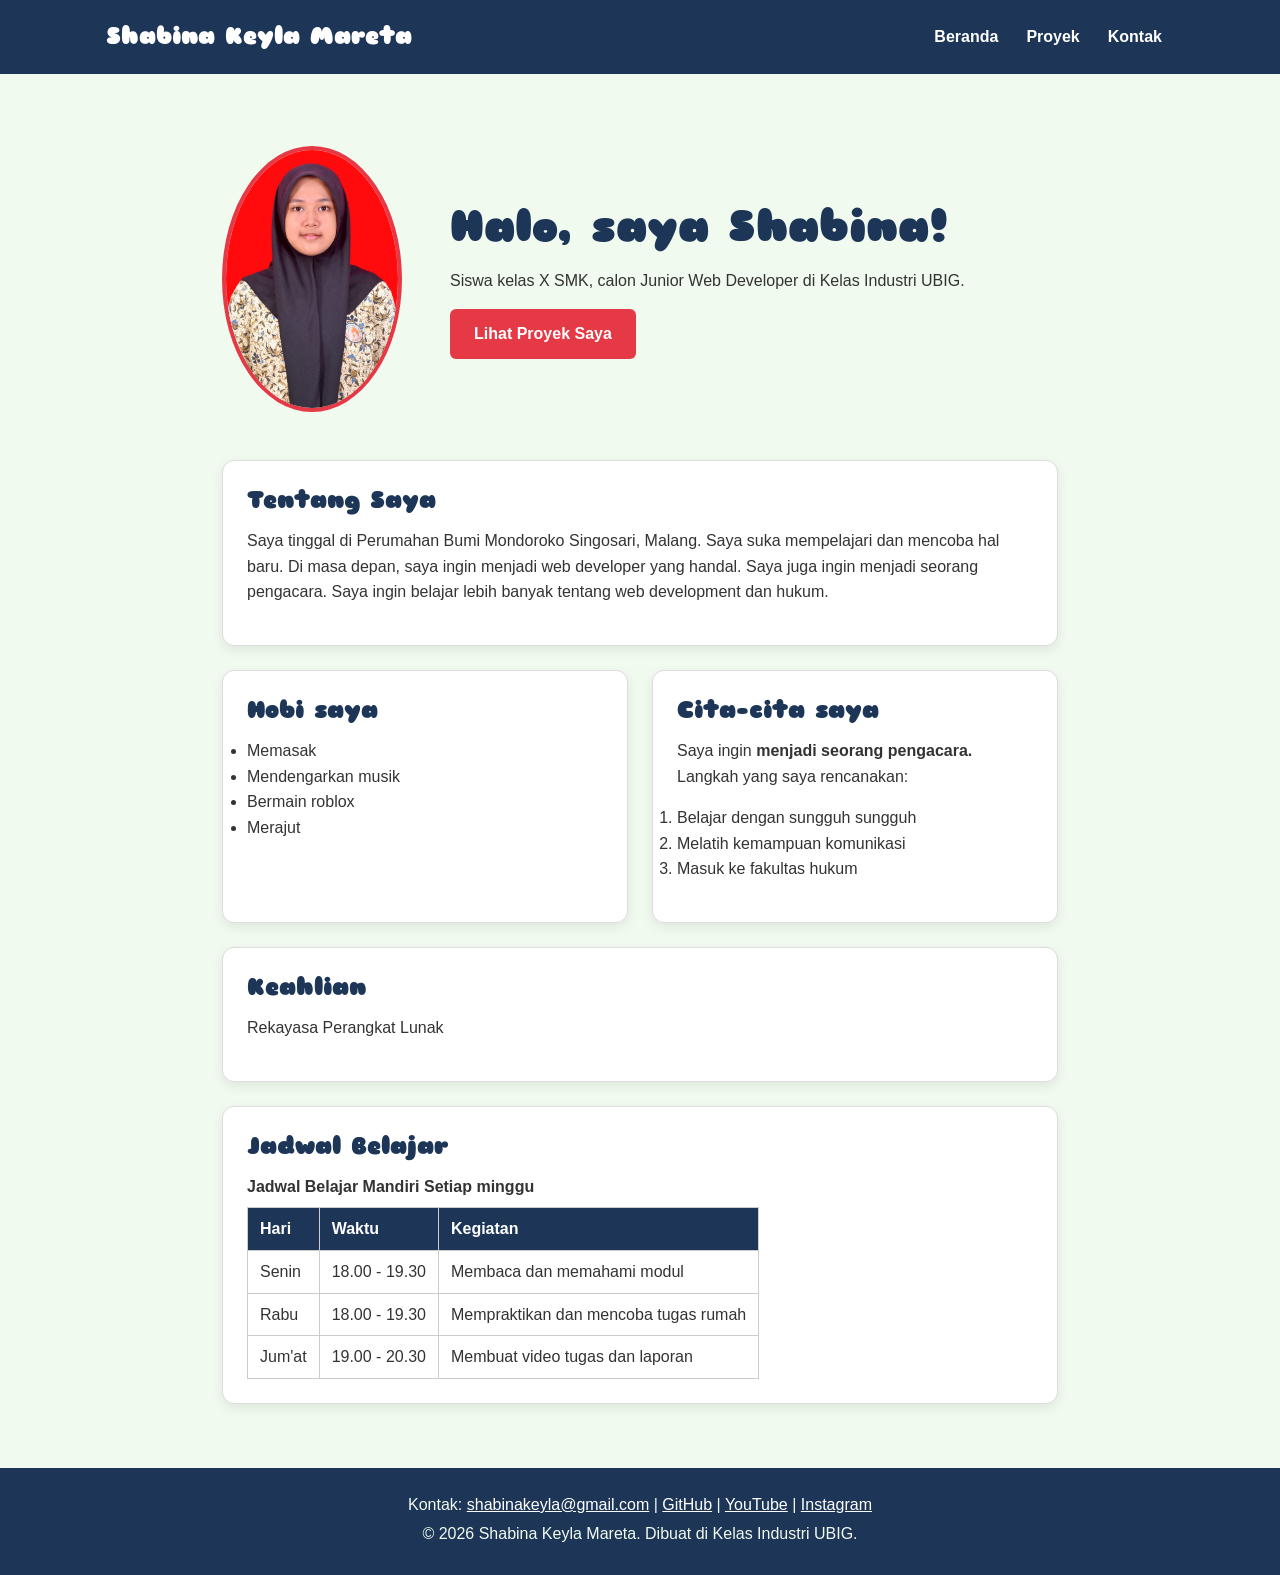
<file: index.html>
<!DOCTYPE html>
<html lang="id">

<head>
    <meta charset="UTF-8">
    <meta name="viewport" content="width=device-width, initial-scale=1.0">
    <title>Shabina Keyla Mareta | Beranda</title>
    <link rel="preconnect" href="https://fonts.googleapis.com">
    <link rel="preconnect" href="https://fonts.gstatic.com" crossorigin>
    <link href="https://fonts.googleapis.com/css2?family=Sniglet&display=swap" rel="stylesheet">
    <link rel="stylesheet" href="css/style.css">
</head>

<body>
    <header>
        <div class="container navbar">
            <h1>Shabina Keyla Mareta</h1>
            <nav>
                <ul>
                    <li> <a href="index.html">Beranda</a></li>
                    <li> <a href="proyek.html">Proyek</a></li>
                    <li> <a href="kontak.html">Kontak</a></li>
                </ul>
            </nav>
        </div>
    </header>

    <main>
        <div class="container">

            <section class="hero">
                <img src="img/foto-profile.png.jpeg" alt="Foto profil Shabina Keyla Mareta" width="180">
                <div>
                    <h2>Halo, saya Shabina!</h2>
                    <p>Siswa kelas X SMK, calon Junior Web Developer di Kelas Industri UBIG.</p>
                    <a href="proyek.html" class="tombol">Lihat Proyek Saya</a>
                </div>
            </section>

            <section class="kartu">
                <h2>Tentang Saya</h2>
                <p>Saya tinggal di Perumahan Bumi Mondoroko Singosari, Malang. Saya suka mempelajari dan mencoba hal
                    baru. Di masa depan, saya ingin menjadi web developer yang handal. Saya juga ingin menjadi seorang
                    pengacara. Saya ingin belajar lebih banyak tentang web development dan hukum.
                </p>
            </section>

            <div class="daftar-kartu">
                <section class="kartu">
                    <h2>Hobi saya</h2>
                    <ul>
                        <li>Memasak</li>
                        <li>Mendengarkan musik</li>
                        <li>Bermain roblox</li>
                        <li>Merajut</li>
                    </ul>
                </section>

                <section class="kartu">
                    <h2> Cita-cita saya</h2>
                    <P>Saya ingin
                        <strong>menjadi seorang pengacara. </strong>Langkah yang saya rencanakan:
                    </P>
                    <ol type="1">
                        <li>Belajar dengan sungguh sungguh</li>
                        <li>Melatih kemampuan komunikasi</li>
                        <li>Masuk ke fakultas hukum</li>
                    </ol>
                </section>

                <section class="kartu">
                    <h2>Keahlian</h2>
                    <p>Rekayasa Perangkat Lunak</p>
                </section>
            </div>

            <section class="kartu">
                <h2> Jadwal Belajar </h2>
                <table>
                    <caption>Jadwal Belajar Mandiri Setiap minggu</caption>
                    <thead>
                        <tr>
                            <th>Hari</th>
                            <th>Waktu</th>
                            <th>Kegiatan</th>
                        </tr>
                    </thead>
                    <tbody>
                        <tr>
                            <td>Senin</td>
                            <td>18.00 - 19.30</td>
                            <td>Membaca dan memahami modul</td>
                        </tr>
                        <tr>
                            <td>Rabu</td>
                            <td>18.00 - 19.30</td>
                            <td>Mempraktikan dan mencoba tugas rumah</td>
                        </tr>
                        <tr>
                            <td>Jum'at</td>
                            <td>19.00 - 20.30</td>
                            <td>Membuat video tugas dan laporan</td>
                        </tr>
                    </tbody>
                </table>
            </section>

        </div>
    </main>

    <footer>
        <p>Kontak: <a href="mailto:shabinakeyla@gmail.com">shabinakeyla@gmail.com</a> |
            <a href="https://github.com/shabinakeyla" target="_blank">GitHub</a> |
            <a href="https://www.youtube.com/@shabinakeyla" target="_blank">YouTube</a> |
            <a href="http://instagram.com/shabinakeylaa/" target="_blank">Instagram</a>
        </p>
        <p>&copy; 2026 Shabina Keyla Mareta. Dibuat di Kelas Industri UBIG.</p>
    </footer>

</body>

</html>
</file>
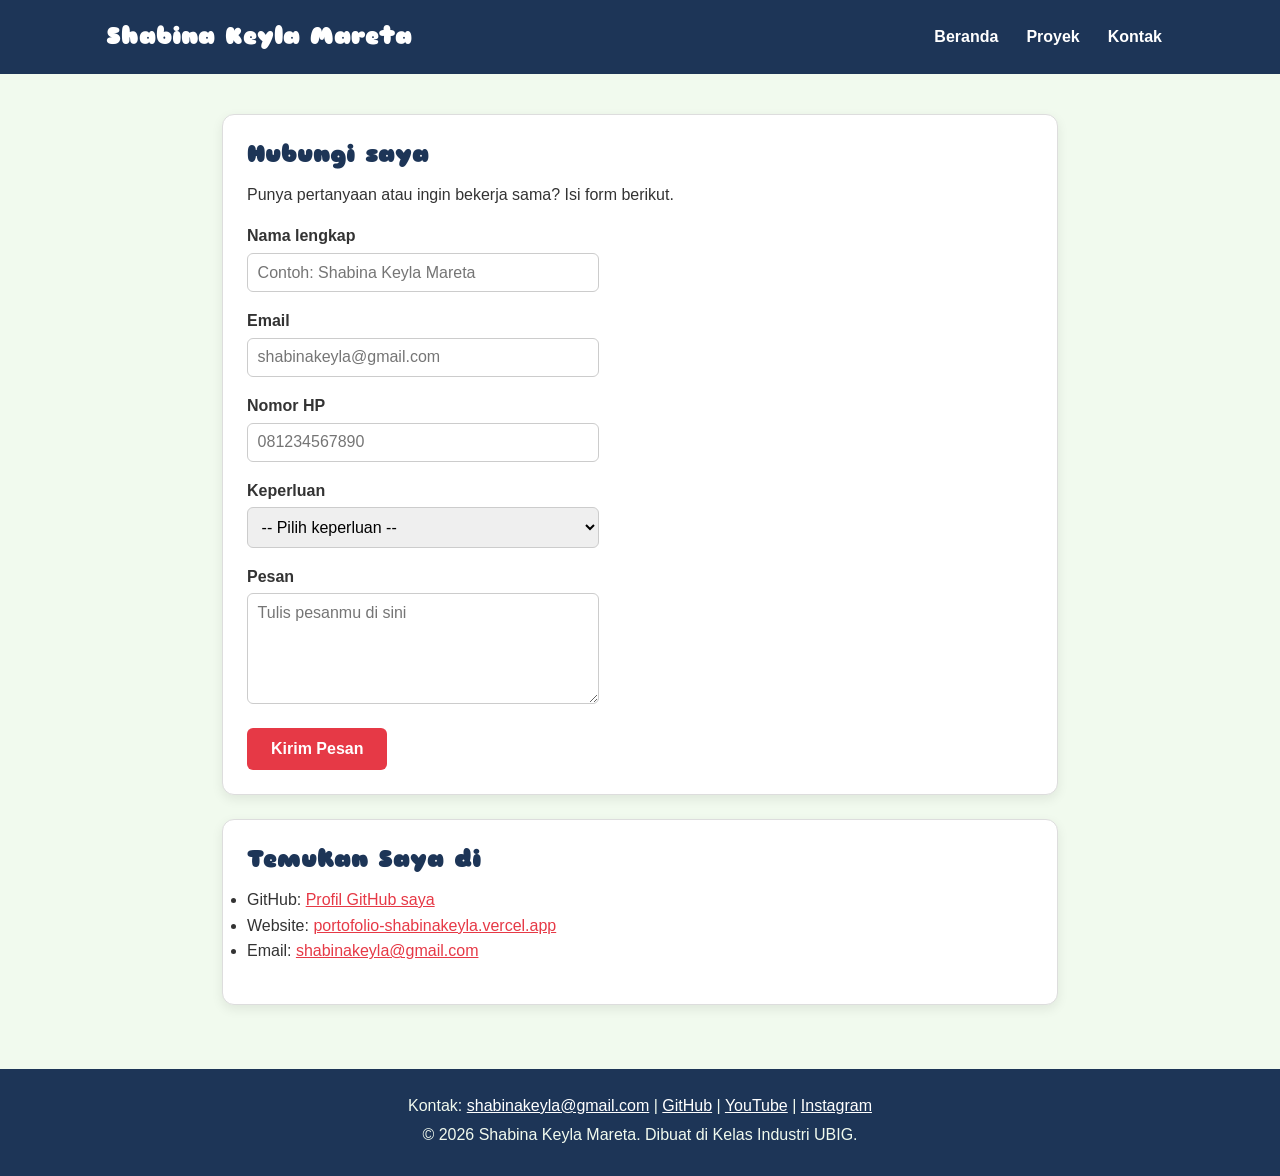
<file: kontak.html>
<!DOCTYPE html>
<html lang="id">

<head>
    <meta charset="UTF-8">
    <meta name="viewport" content="width=device-width, initial-scale=1.0">
    <title>Shabina Keyla Mareta | Kontak</title>
    <link rel="preconnect" href="https://fonts.googleapis.com">
    <link rel="preconnect" href="https://fonts.gstatic.com" crossorigin>
    <link href="https://fonts.googleapis.com/css2?family=Sniglet&display=swap" rel="stylesheet">
    <link rel="stylesheet" href="css/style.css">
</head>

<body>
    <header>
        <div class="container navbar">
            <h1>Shabina Keyla Mareta</h1>
            <nav>
                <ul>
                    <li> <a href="index.html">Beranda</a></li>
                    <li> <a href="proyek.html">Proyek</a></li>
                    <li> <a href="kontak.html">Kontak</a></li>
                </ul>
            </nav>
        </div>
    </header>
    <main>
        <div class="container">
            <section class="kartu">
                <h2>Hubungi saya</h2>
                <p>Punya pertanyaan atau ingin bekerja sama? Isi form berikut.</p>
                <form>
                    <p>
                        <label for="nama">Nama lengkap</label><br>
                        <input type="text" id="nama" name="nama" placeholder="Contoh: Shabina Keyla Mareta" required>
                    </p>
                    <p>
                        <label for="email">Email</label><br>
                        <input type="email" id="email" name="email" placeholder="shabinakeyla@gmail.com" required>
                    </p>
                    <p>
                        <label for="hp">Nomor HP</label><br>
                        <input type="tel" id="hp" name="hp" placeholder="081234567890" required>
                    </p>
                    <p>
                        <label for="keperluan">Keperluan</label><br>
                        <select id="keperluan" name="keperluan" required>
                            <option value="">-- Pilih keperluan --</option>
                            <option value="bertanya">Bertanya</option>
                            <option value="kerja-sama">Kerja sama proyek</option>
                            <option value="lainnya">Lainnya</option>
                        </select>
                    </p>
                    <p>
                        <label for="pesan">Pesan</label><br>
                        <textarea id="pesan" name="pesan" rows="5" cols="40" placeholder="Tulis pesanmu di sini"
                            required></textarea>
                    </p>
                    <button type="submit">Kirim Pesan</button>
                </form>
            </section>
            <section class="kartu">
                <h2>Temukan Saya di</h2>
                <ul>
                    <li>GitHub: <a href="https://github.com/shabinakeyla" target="_blank">Profil GitHub saya</a></li>
                    <li>Website: <a href="https://portofolio-sigma-ashen.vercel.app">portofolio-shabinakeyla.vercel.app</a>
                    </li>
                    <li>Email: <a href="mailto:shabinakeyla@gmail.com">shabinakeyla@gmail.com</a></li>
                </ul>
            </section>
        </div>
    </main>

    <footer>
        <p>Kontak: <a href="mailto:shabinakeyla@gmail.com">shabinakeyla@gmail.com</a> |
            <a href="https://github.com/shabinakeyla" target="_blank">GitHub</a> |
            <a href="https://www.youtube.com/@shabinakeyla" target="_blank">YouTube</a> |
            <a href="http://instagram.com/shabinakeylaa/" target="_blank">Instagram</a>
        </p>
        <p>&copy; 2026 Shabina Keyla Mareta. Dibuat di Kelas Industri UBIG.</p>
    </footer>

</body>

</html>
</file>
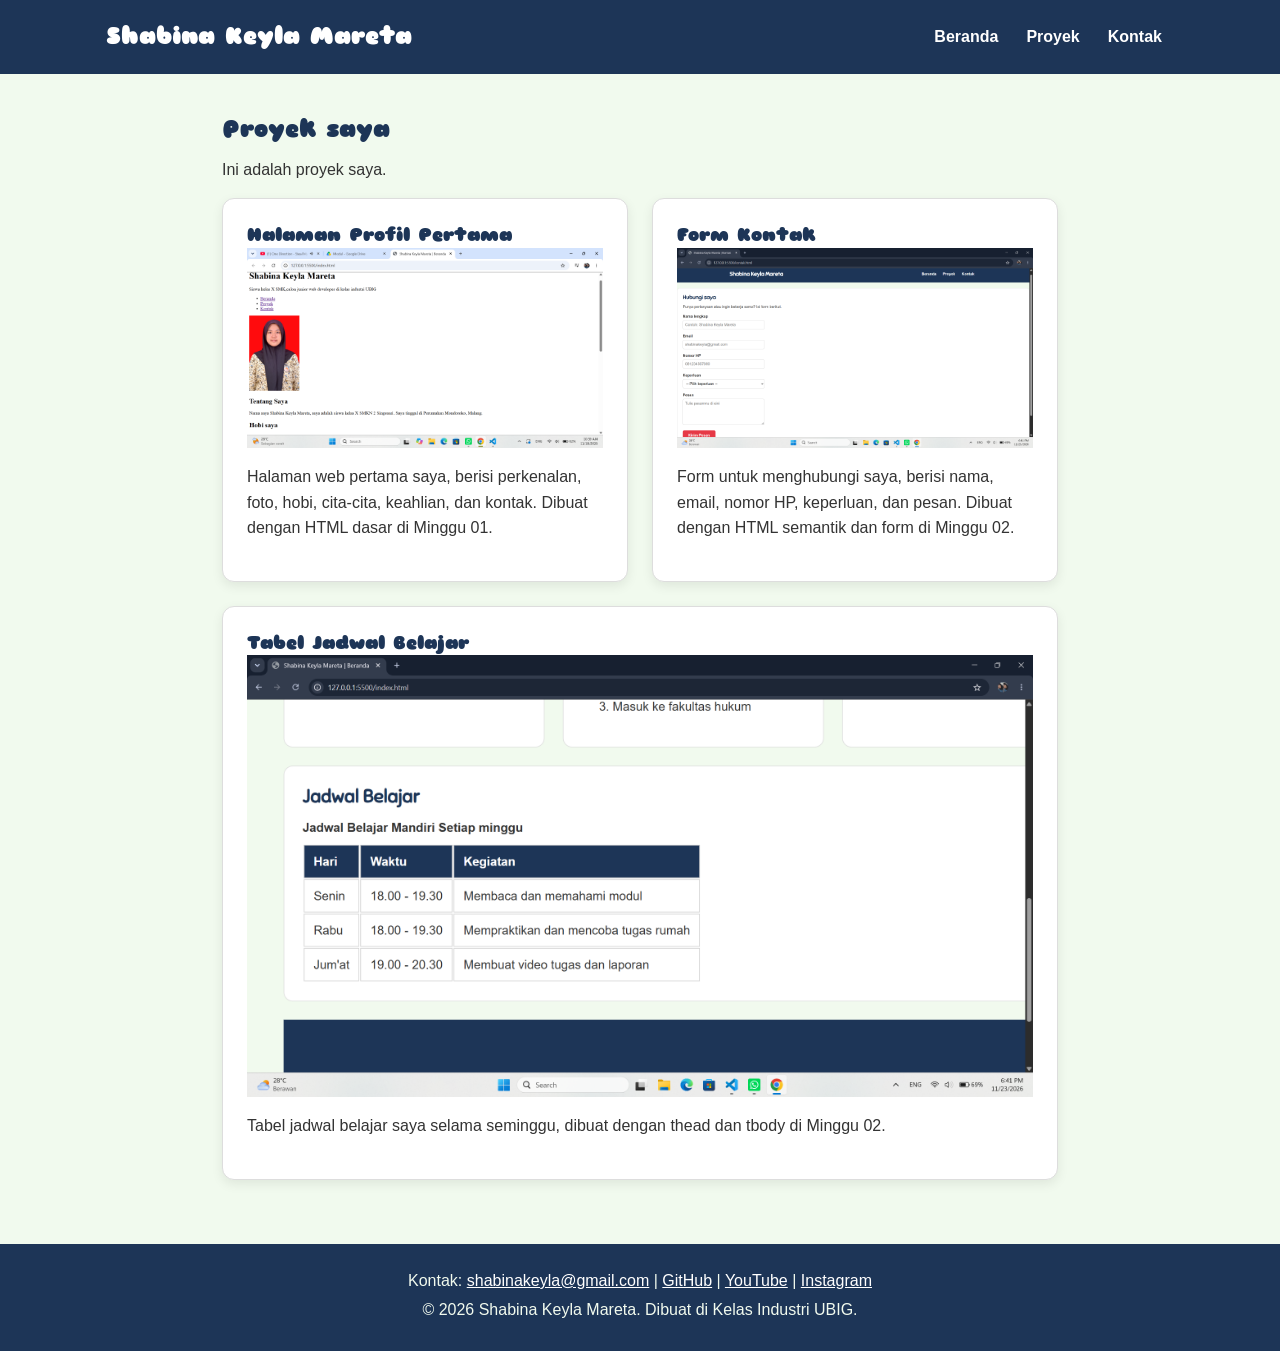
<file: proyek.html>
<!DOCTYPE html>
<html lang="id">

<head>
    <meta charset="UTF-8">
    <meta name="viewport" content="width=device-width, initial-scale=1.0">
    <title>Shabina Keyla Mareta | Proyek</title>
    <link rel="preconnect" href="https://fonts.googleapis.com">
    <link rel="preconnect" href="https://fonts.gstatic.com" crossorigin>
    <link href="https://fonts.googleapis.com/css2?family=Sniglet&display=swap" rel="stylesheet">
    <link rel="stylesheet" href="css/style.css">
</head>

<body>

    <header>
        <div class="container navbar">
            <h1>Shabina Keyla Mareta</h1>
            <nav>
                <ul>
                    <li> <a href="index.html">Beranda</a></li>
                    <li> <a href="proyek.html">Proyek</a></li>
                    <li> <a href="kontak.html">Kontak</a></li>
                </ul>
            </nav>
        </div>
    </header>

    <main>
        <div class="container">
            <section>
                <h2>Proyek saya</h2>
                <p>Ini adalah proyek saya.</p>
                <div class="daftar-kartu">

                    <article class="kartu">
                        <h3>Halaman Profil Pertama</h3>
                        <img src="img/proyek-profil.png.png" alt="Tangkapan layar halaman profil">
                        <p>Halaman web pertama saya, berisi perkenalan, foto, hobi, cita-cita, keahlian, dan kontak.
                            Dibuat dengan HTML dasar di Minggu 01.</p>
                    </article>

                    <article class="kartu">
                        <h3>Form Kontak</h3>
                        <img src="img/proyek-kontak.png.png" alt="Tangkapan layar form kontak">
                        <p>Form untuk menghubungi saya, berisi nama, email, nomor HP, keperluan, dan pesan. Dibuat
                            dengan HTML semantik dan form di Minggu 02.</p>
                    </article>

                    <article class="kartu">
                        <h3>Tabel Jadwal Belajar</h3>
                        <img src="img/proyek-jadwal.png.png" alt="Tangkapan layar tabel jadwal belajar">
                        <p>Tabel jadwal belajar saya selama seminggu, dibuat dengan thead dan tbody di Minggu 02.
                        </p>
                    </article>
                </div>
            </section>
        </div>
    </main>

    <footer>
        <p>Kontak: <a href="mailto:shabinakeyla@gmail.com">shabinakeyla@gmail.com</a> |
            <a href="https://github.com/shabinakeyla" target="_blank">GitHub</a> |
            <a href="https://www.youtube.com/@shabinakeyla" target="_blank">YouTube</a> |
            <a href="http://instagram.com/shabinakeylaa/" target="_blank">Instagram</a>
        </p>
        <p>&copy; 2026 Shabina Keyla Mareta. Dibuat di Kelas Industri UBIG.</p>
    </footer>

    </main>
</body>

</html>
</file>
<file: css/style.css>
/* Gaya portofolio Shabina Keyla Mareta
   Palet: #1D3557 (utama), #E63946 (aksen), #F1FAEE (latar)
   Huruf: Poppins (judul), Inter (isi)
   Tata letak: mobile first, titik ubah 768px (tablet) dan 1024px (laptop) */
/* 1. Reset */
* {
    box-sizing: border-box;
    margin: 0;
    padding: 0;
}

img {
    max-width: 100%;
    height: auto;
}

/* 2. Dasar halaman: warna dan huruf */
body {
    font-family: "Poppins", Arial, sans-serif;
    font-size: 1rem;
    line-height: 1.6;
    color: #333333;
    background-color: #F1FAEE;
}

h1,
h2,
h3 {
    font-family: "Sniglet", Arial, sans-serif;
    color: #1D3557;
    line-height: 1.3;
}

h2 {
    margin-bottom: 0.75rem;
}

p,
ul,
ol {
    margin-bottom: 1rem;
}

a {
    color: #E63946;
}

/* 3. Wadah, header dan menu */
.container {
    max-width: 1100px;
    margin: 0 auto;
    padding: 0 1rem;
}

header {
    background-color: #1D3557;
    color: #FFFFFF;
    padding: 1rem 0;
}

header h1 {
    color: #FFFFFF;
    font-size: 1.5rem;
}

.navbar {
    display: flex;
    flex-wrap: wrap;
    justify-content: space-between;
    align-items: center;
    gap: 0.5rem;
}

nav ul {
    display: flex;
    gap: 0.25rem;
    padding: 0;
    margin: 0;
    list-style: none;
}

nav a {
    display: inline-block;
    padding: 0.5rem 0.75rem;
    border-radius: 6px;
    color: #FFFFFF;
    font-weight: 600;
    text-decoration: none;
}

/* 4. Isi utama, hero dan kartu */
main {
    max-width: 900px;
    margin: 0 auto;
    padding: 1rem;
}

.hero {
    display: flex;
    flex-direction: column;
    align-items: center;
    gap: 1.5rem;
    padding: 1rem 0 2rem;
    text-align: center;
}

.hero img {
    border: 4px solid #E63946;
    border-radius: 50%;
}

.hero h2 {
    font-size: 2rem;
}

.tombol {
    display: inline-block;
    padding: 0.75rem 1.5rem;
    border-radius: 6px;
    background-color: #E63946;
    color: #FFFFFF;
    font-weight: 600;
    text-decoration: none;
}

.kartu {
    background-color: #FFFFFF;
    padding: 1rem;
    margin-bottom: 1.5rem;
    border: 1px solid #DDDDDD;
    border-radius: 12px;
    box-shadow: 0 4px 12px rgba(0, 0, 0, 0.08);
}

.kartu img {
    max-width: 100%;
    height: auto;
    display: block;
    margin-bottom: 1rem;
}

.daftar-kartu {
    display: flex;
    flex-wrap: wrap;
    gap: 1.5rem;
    margin-bottom: 1.5rem;
}

.daftar-kartu .kartu {
    flex: 1 1 280px;
    margin-bottom: 0;
}

/* 5. Tabel */
table {
    border-collapse: collapse;
}

caption {
    font-weight: 600;
    text-align: left;
    margin-bottom: 0.5rem;
}

th,
td {
    border: 1px solid #CCCCCC;
    padding: 0.5rem 0.75rem;
    text-align: left;
}

th {
    background-color: #1D3557;
    color: #FFFFFF;
}

/* 6. Form */
label {
    font-weight: 600;
}

input,
select,
textarea {
    width: 100%;
    max-width: 22rem;
    padding: 0.6rem;
    margin-top: 0.25rem;
    border: 1px solid #CCCCCC;
    border-radius: 6px;
    font-family: inherit;
    font-size: 1rem;
}

button {
    padding: 0.75rem 1.5rem;
    border: none;
    border-radius: 6px;
    background-color: #E63946;
    color: #FFFFFF;
    font-family: inherit;
    font-size: 1rem;
    font-weight: 600;
    cursor: pointer;
}

/* 7. Footer */
footer {
    background-color: #1D3557;
    color: #F1FAEE;
    text-align: center;
    padding: 1.5rem;
}

footer p {
    margin-bottom: 0.25rem;
}

footer a {
    color: #FFFFFF;
}

/* 8. Tablet: lebar layar 768px ke atas */
@media (min-width: 768px) {
    .hero {
        flex-direction: row;
        padding: 2rem 0 3rem;
        text-align: left;
    }

    .kartu {
        padding: 1.5rem;
    }
}

/* 9. Laptop: lebar layar 1024px ke atas */
@media (min-width: 1024px) {
    main {
        padding: 2.5rem 1rem;
    }
}

.hero {
    gap: 3rem;
}

.hero h2 {
    font-size: 2.75rem;
}
</file>
